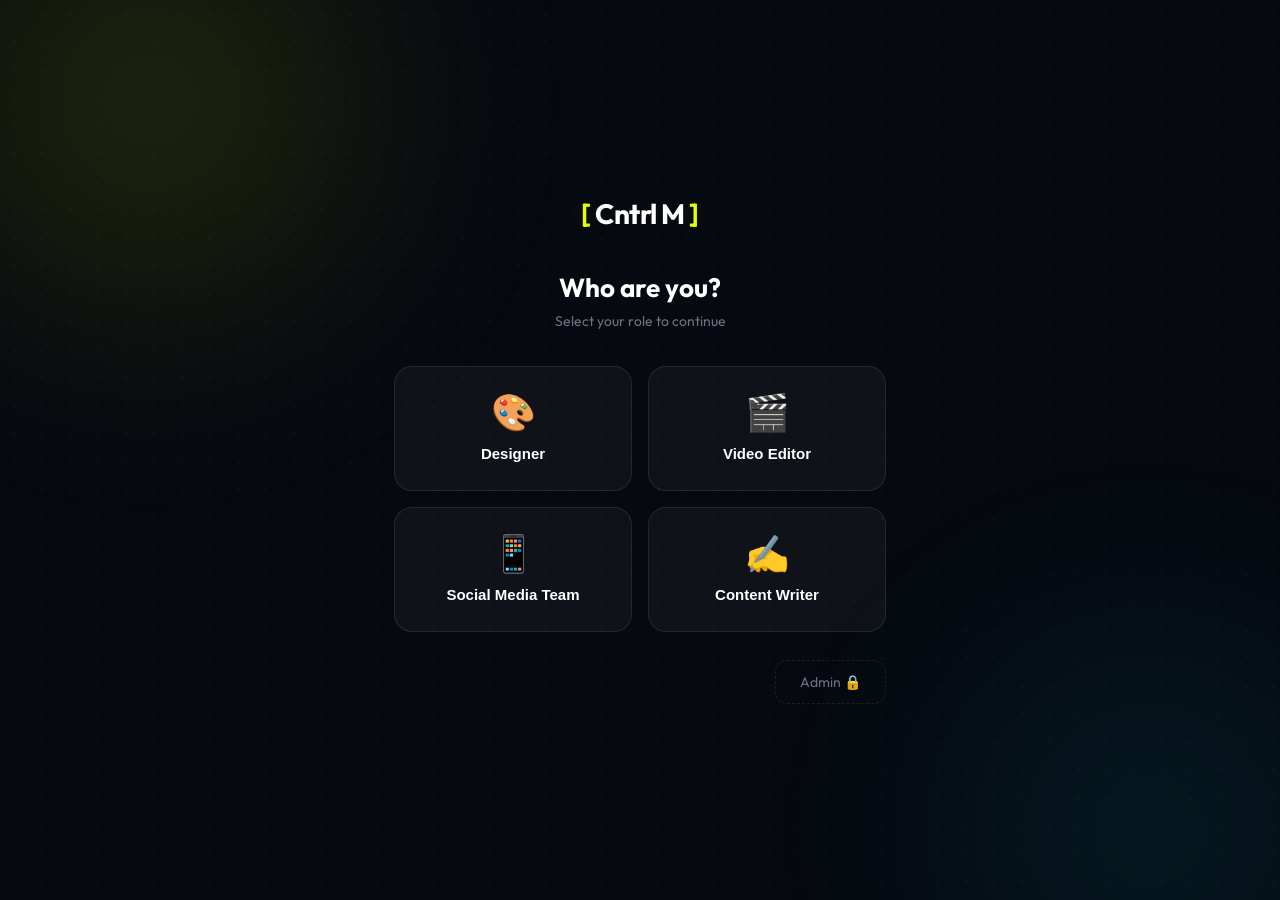
<file: login.html>
<!DOCTYPE html>
<html lang="en">
<head>
  <meta charset="UTF-8" />
  <meta name="viewport" content="width=device-width, initial-scale=1.0" />
  <title>Cntrl M — Login</title>
  <meta name="description" content="Cntrl M internal team login portal." />
  <link rel="preconnect" href="https://fonts.googleapis.com" />
  <link rel="preconnect" href="https://fonts.gstatic.com" crossorigin />
  <link href="https://fonts.googleapis.com/css2?family=Outfit:wght@300;400;500;600;700&display=swap" rel="stylesheet" />
  <style>
    :root {
      --primary: #E6FF00;
      --bg:      #060910;
      --card:    rgba(255,255,255,0.04);
      --border:  rgba(255,255,255,0.09);
      --border-accent: rgba(230,255,0,0.35);
      --text:    #ffffff;
      --muted:   #6b7280;
      --error:   #ff4757;
      --radius:  18px;
      --glow:    0 0 24px rgba(230,255,0,0.18);
      --transition: all 0.35s cubic-bezier(0.23, 1, 0.32, 1);
    }

    *, *::before, *::after { margin: 0; padding: 0; box-sizing: border-box; }

    body {
      font-family: 'Outfit', sans-serif;
      background: var(--bg);
      color: var(--text);
      min-height: 100vh;
      display: flex;
      align-items: center;
      justify-content: center;
      overflow: hidden;
      position: relative;
    }

    /* ── BACKGROUND BLOBS ── */
    .bg-blob {
      position: fixed;
      border-radius: 50%;
      filter: blur(120px);
      opacity: 0.18;
      pointer-events: none;
      animation: blobDrift 12s ease-in-out infinite alternate;
    }
    .bg-blob-1 {
      width: 600px; height: 600px;
      background: radial-gradient(circle, #E6FF00, transparent 70%);
      top: -200px; left: -150px;
      animation-delay: 0s;
    }
    .bg-blob-2 {
      width: 500px; height: 500px;
      background: radial-gradient(circle, #00bcd4, transparent 70%);
      bottom: -180px; right: -120px;
      animation-delay: -5s;
    }
    @keyframes blobDrift {
      from { transform: translate(0, 0) scale(1); }
      to   { transform: translate(40px, 30px) scale(1.08); }
    }

    /* ── GRID DOTS ── */
    body::before {
      content: '';
      position: fixed;
      inset: 0;
      background-image: radial-gradient(rgba(255,255,255,0.04) 1px, transparent 1px);
      background-size: 28px 28px;
      pointer-events: none;
    }

    /* ── SCREENS WRAPPER ── */
    .login-wrapper {
      width: 100%;
      max-width: 540px;
      padding: 24px;
      position: relative;
      z-index: 10;
    }

    /* ── LOGO ── */
    .logo {
      text-align: center;
      font-size: 28px;
      font-weight: 700;
      letter-spacing: -0.5px;
      margin-bottom: 40px;
      opacity: 0;
      animation: fadeUp 0.6s 0.1s forwards;
    }
    .logo .bracket { color: var(--primary); text-shadow: var(--glow); }

    /* ── SCREEN ── */
    .screen {
      display: none;
      flex-direction: column;
      align-items: center;
      animation: fadeUp 0.4s forwards;
    }
    .screen.active { display: flex; }

    @keyframes fadeUp {
      from { opacity: 0; transform: translateY(20px); }
      to   { opacity: 1; transform: translateY(0); }
    }
    @keyframes fadeOut {
      from { opacity: 1; transform: translateY(0); }
      to   { opacity: 0; transform: translateY(-16px); }
    }

    .screen-title {
      font-size: 26px;
      font-weight: 700;
      text-align: center;
      margin-bottom: 8px;
    }
    .screen-sub {
      color: var(--muted);
      font-size: 14px;
      text-align: center;
      margin-bottom: 36px;
    }

    /* ── ROLE GRID ── */
    .role-grid {
      display: grid;
      grid-template-columns: 1fr 1fr;
      gap: 16px;
      width: 100%;
      margin-bottom: 28px;
    }

    .role-card {
      background: var(--card);
      border: 1px solid var(--border);
      border-radius: var(--radius);
      padding: 28px 20px;
      display: flex;
      flex-direction: column;
      align-items: center;
      gap: 14px;
      cursor: pointer;
      transition: var(--transition);
      position: relative;
      overflow: hidden;
    }
    .role-card::before {
      content: '';
      position: absolute;
      inset: 0;
      background: radial-gradient(circle at var(--mx, 50%) var(--my, 50%), rgba(230,255,0,0.06) 0%, transparent 70%);
      opacity: 0;
      transition: opacity 0.3s;
    }
    .role-card:hover::before { opacity: 1; }
    .role-card:hover {
      border-color: var(--border-accent);
      transform: translateY(-4px);
      box-shadow: 0 16px 40px rgba(0,0,0,0.4), var(--glow);
    }
    .role-card:active { transform: scale(0.97); }

    .role-icon { font-size: 36px; line-height: 1; }
    .role-label {
      font-size: 15px;
      font-weight: 600;
      color: var(--text);
    }

    /* ── ADMIN BTN ── */
    .admin-btn {
      background: transparent;
      border: 1px dashed var(--border);
      border-radius: 12px;
      padding: 12px 24px;
      color: var(--muted);
      font-family: 'Outfit', sans-serif;
      font-size: 14px;
      cursor: pointer;
      transition: var(--transition);
      align-self: flex-end;
    }
    .admin-btn:hover { border-color: var(--border-accent); color: var(--primary); }

    /* ── BACK BTN ── */
    .back-btn {
      align-self: flex-start;
      background: transparent;
      border: none;
      color: var(--muted);
      font-family: 'Outfit', sans-serif;
      font-size: 14px;
      cursor: pointer;
      display: flex;
      align-items: center;
      gap: 6px;
      margin-bottom: 28px;
      padding: 6px 0;
      transition: var(--transition);
    }
    .back-btn:hover { color: var(--text); }
    .back-arrow { font-size: 18px; line-height: 1; }

    /* ── NAME GRID ── */
    .name-grid {
      display: grid;
      grid-template-columns: repeat(auto-fill, minmax(130px, 1fr));
      gap: 14px;
      width: 100%;
      margin-bottom: 28px;
    }

    .name-card {
      background: var(--card);
      border: 1px solid var(--border);
      border-radius: var(--radius);
      padding: 22px 16px;
      display: flex;
      flex-direction: column;
      align-items: center;
      gap: 12px;
      cursor: pointer;
      transition: var(--transition);
    }
    .name-card:hover {
      border-color: var(--border-accent);
      transform: translateY(-3px);
      box-shadow: 0 12px 32px rgba(0,0,0,0.35);
    }
    .name-card:active { transform: scale(0.96); }

    .name-avatar {
      width: 48px;
      height: 48px;
      border-radius: 50%;
      background: linear-gradient(135deg, rgba(230,255,0,0.15), rgba(230,255,0,0.05));
      border: 1px solid var(--border-accent);
      display: flex;
      align-items: center;
      justify-content: center;
      font-size: 18px;
      font-weight: 700;
      color: var(--primary);
    }
    .name-label {
      font-size: 14px;
      font-weight: 600;
    }

    /* ── PASSWORD MODAL OVERLAY ── */
    .pw-overlay {
      position: fixed;
      inset: 0;
      background: rgba(0,0,0,0.65);
      backdrop-filter: blur(8px);
      display: flex;
      align-items: center;
      justify-content: center;
      z-index: 100;
      opacity: 0;
      pointer-events: none;
      transition: opacity 0.3s;
    }
    .pw-overlay.open {
      opacity: 1;
      pointer-events: all;
    }

    .pw-card {
      background: rgba(12, 16, 24, 0.95);
      border: 1px solid var(--border);
      border-radius: 24px;
      padding: 40px 36px;
      width: 100%;
      max-width: 360px;
      text-align: center;
      position: relative;
      transform: scale(0.94) translateY(16px);
      transition: transform 0.35s cubic-bezier(0.23, 1, 0.32, 1);
      box-shadow: 0 32px 80px rgba(0,0,0,0.6);
    }
    .pw-overlay.open .pw-card {
      transform: scale(1) translateY(0);
    }

    .pw-close {
      position: absolute;
      top: 16px;
      right: 16px;
      background: rgba(255,255,255,0.06);
      border: none;
      width: 32px;
      height: 32px;
      border-radius: 50%;
      cursor: pointer;
      color: var(--muted);
      font-size: 18px;
      display: flex;
      align-items: center;
      justify-content: center;
      transition: var(--transition);
    }
    .pw-close:hover { background: rgba(255,255,255,0.12); color: var(--text); }

    .pw-user-badge {
      display: inline-flex;
      align-items: center;
      gap: 10px;
      background: rgba(230,255,0,0.06);
      border: 1px solid var(--border-accent);
      border-radius: 40px;
      padding: 8px 18px;
      margin-bottom: 24px;
    }
    .pw-user-dot {
      width: 8px; height: 8px;
      background: var(--primary);
      border-radius: 50%;
      box-shadow: var(--glow);
    }
    .pw-user-name {
      font-size: 14px;
      font-weight: 600;
      color: var(--primary);
    }

    .pw-title {
      font-size: 20px;
      font-weight: 700;
      margin-bottom: 6px;
    }
    .pw-sub {
      font-size: 13px;
      color: var(--muted);
      margin-bottom: 28px;
    }

    /* ── INPUT ── */
    .pw-input-wrap {
      position: relative;
      margin-bottom: 8px;
    }
    .pw-input {
      width: 100%;
      background: rgba(255,255,255,0.05);
      border: 1px solid var(--border);
      border-radius: 12px;
      padding: 14px 50px 14px 18px;
      color: var(--text);
      font-family: 'Outfit', sans-serif;
      font-size: 16px;
      outline: none;
      letter-spacing: 2px;
      transition: var(--transition);
    }
    .pw-input:focus {
      border-color: var(--border-accent);
      box-shadow: var(--glow);
    }
    .pw-toggle {
      position: absolute;
      right: 16px;
      top: 50%;
      transform: translateY(-50%);
      background: none;
      border: none;
      color: var(--muted);
      cursor: pointer;
      font-size: 18px;
      transition: color 0.2s;
    }
    .pw-toggle:hover { color: var(--text); }

    /* ── ERROR ── */
    .pw-error {
      color: var(--error);
      font-size: 13px;
      min-height: 20px;
      margin-bottom: 16px;
      display: flex;
      align-items: center;
      justify-content: center;
      gap: 6px;
      opacity: 0;
      transition: opacity 0.25s;
    }
    .pw-error.show { opacity: 1; }

    /* ── SUBMIT BTN ── */
    .pw-submit {
      width: 100%;
      background: var(--primary);
      color: #060910;
      border: none;
      border-radius: 12px;
      padding: 14px;
      font-family: 'Outfit', sans-serif;
      font-size: 16px;
      font-weight: 700;
      cursor: pointer;
      transition: var(--transition);
      display: flex;
      align-items: center;
      justify-content: center;
      gap: 8px;
    }
    .pw-submit:hover {
      transform: translateY(-2px);
      box-shadow: 0 8px 32px rgba(230,255,0,0.3);
    }
    .pw-submit:active { transform: scale(0.98); }

    /* ── SHAKE ANIMATION ── */
    @keyframes shake {
      0%, 100% { transform: translateX(0); }
      20%       { transform: translateX(-8px); }
      40%       { transform: translateX(8px); }
      60%       { transform: translateX(-5px); }
      80%       { transform: translateX(5px); }
    }
    .shake { animation: shake 0.4s ease; }

    /* ── SUCCESS FLASH ── */
    .success-overlay {
      position: fixed;
      inset: 0;
      background: rgba(230,255,0,0.06);
      display: flex;
      align-items: center;
      justify-content: center;
      flex-direction: column;
      gap: 16px;
      z-index: 200;
      opacity: 0;
      pointer-events: none;
      transition: opacity 0.4s;
    }
    .success-overlay.show { opacity: 1; pointer-events: all; }
    .success-icon {
      font-size: 64px;
      animation: popIn 0.5s cubic-bezier(0.175, 0.885, 0.32, 1.275) forwards;
    }
    .success-text {
      font-size: 20px;
      font-weight: 600;
      color: var(--primary);
    }
    @keyframes popIn {
      from { transform: scale(0); opacity: 0; }
      to   { transform: scale(1); opacity: 1; }
    }

    /* ── CURRENT ROLE LABEL ── */
    .role-crumb {
      display: inline-flex;
      align-items: center;
      gap: 8px;
      background: rgba(255,255,255,0.04);
      border: 1px solid var(--border);
      border-radius: 20px;
      padding: 6px 16px;
      font-size: 13px;
      color: var(--muted);
      margin-bottom: 28px;
    }
    .role-crumb-icon { font-size: 16px; }
  </style>
</head>
<body>

  <!-- Background -->
  <div class="bg-blob bg-blob-1"></div>
  <div class="bg-blob bg-blob-2"></div>

  <!-- Success overlay -->
  <div class="success-overlay" id="successOverlay">
    <div class="success-icon">✅</div>
    <div class="success-text" id="successText">Logging in...</div>
  </div>

  <!-- Password Modal -->
  <div class="pw-overlay" id="pwOverlay">
    <div class="pw-card" id="pwCard">
      <button class="pw-close" id="pwClose">✕</button>

      <div class="pw-user-badge">
        <div class="pw-user-dot"></div>
        <span class="pw-user-name" id="pwUserName">—</span>
      </div>

      <div class="pw-title">Enter your password</div>
      <div class="pw-sub" id="pwSubText">Logging in as <strong id="pwUserLabel">—</strong></div>

      <form id="pwForm" autocomplete="off">
        <div class="pw-input-wrap">
          <input
            class="pw-input"
            type="password"
            id="pwInput"
            placeholder="••••••••"
            autocomplete="new-password"
            required
          />
          <button type="button" class="pw-toggle" id="pwToggle" tabindex="-1">👁</button>
        </div>
        <div class="pw-error" id="pwError">
          <span>⚠</span> <span id="pwErrorText">Incorrect password. Try again.</span>
        </div>
        <button type="submit" class="pw-submit">
          <span>Sign In</span>
          <span>→</span>
        </button>
      </form>
    </div>
  </div>

  <!-- Main Login Wrapper -->
  <div class="login-wrapper">
    <div class="logo">
      <span class="bracket">[</span> Cntrl M <span class="bracket">]</span>
    </div>

    <!-- ── SCREEN 1: ROLE SELECTION ── -->
    <div class="screen active" id="screenRole">
      <div class="screen-title">Who are you?</div>
      <div class="screen-sub">Select your role to continue</div>

      <div class="role-grid">
        <button class="role-card" onclick="selectRole('designer', 'Designer', '🎨')" id="btn-designer">
          <span class="role-icon">🎨</span>
          <span class="role-label">Designer</span>
        </button>
        <button class="role-card" onclick="selectRole('video', 'Video Editor', '🎬')" id="btn-video">
          <span class="role-icon">🎬</span>
          <span class="role-label">Video Editor</span>
        </button>
        <button class="role-card" onclick="selectRole('social', 'Social Media Team', '📱')" id="btn-social">
          <span class="role-icon">📱</span>
          <span class="role-label">Social Media Team</span>
        </button>
        <button class="role-card" onclick="selectRole('content', 'Content Writer', '✍️')" id="btn-content">
          <span class="role-icon">✍️</span>
          <span class="role-label">Content Writer</span>
        </button>
      </div>

      <button class="admin-btn" onclick="openAdminModal()" id="btn-admin">
        Admin 🔒
      </button>
    </div>

    <!-- ── SCREEN 2: NAME SELECTION ── -->
    <div class="screen" id="screenName">
      <button class="back-btn" onclick="goBack()" id="backBtn">
        <span class="back-arrow">←</span>
        <span>Back</span>
      </button>

      <div class="role-crumb">
        <span class="role-crumb-icon" id="roleCrumbIcon"></span>
        <span id="roleCrumbLabel">Role</span>
      </div>

      <div class="screen-title">Select your profile</div>
      <div class="screen-sub">Choose your name to proceed</div>

      <div class="name-grid" id="nameGrid">
        <!-- injected by JS -->
      </div>
    </div>
  </div>

  <script>
    // ══════════════════════════════════════════
    // USER DATABASE — STRICT PASSWORD MAPPING
    // ══════════════════════════════════════════
    const USERS = {
      designer: [
        { id: 'usr_neha',   name: 'Neha',   password: 'neha123'   },
        { id: 'usr_agney',  name: 'Agney',  password: 'agney123'  },
        { id: 'usr_nived',  name: 'Nived',  password: 'nived123'  },
      ],
      video: [
        { id: 'usr_sijin',  name: 'Sijin',  password: 'sijin123'  },
        { id: 'usr_shawn',  name: 'Shawn',  password: 'shawn123'  },
        { id: 'usr_adil',   name: 'Adil',   password: 'adil123'   },
        { id: 'usr_hari',   name: 'Hari',   password: 'hari123'   },
        { id: 'usr_abhay',  name: 'Abhay',  password: 'abhay123'  },
      ],
      social: [
        { id: 'usr_megha',   name: 'Megha',   password: 'megha123'   },
        { id: 'usr_christi', name: 'Christi', password: 'christi123' },
      ],
      content: [
        { id: 'usr_dilna', name: 'Dilna', password: 'mango123' },
      ],
      admin: { id: 'usr_admin', name: 'Admin', password: 'avocado123' }
    };

    const ROLE_LABELS = {
      designer: 'Designer',
      video:    'Video Editor',
      social:   'Social Media Team',
      content:  'Content Writer'
    };
    const ROLE_ICONS = {
      designer: '🎨',
      video:    '🎬',
      social:   '📱',
      content:  '✍️'
    };

    // ── State ──
    let selectedUser    = null;  // { id, name, password, role }
    let currentRole     = null;

    // ══════════════════════════════════════════
    // MOUSE GLOW FOR ROLE CARDS
    // ══════════════════════════════════════════
    document.addEventListener('mousemove', (e) => {
      document.querySelectorAll('.role-card').forEach(card => {
        const r = card.getBoundingClientRect();
        const x = ((e.clientX - r.left) / r.width)  * 100;
        const y = ((e.clientY - r.top)  / r.height) * 100;
        card.style.setProperty('--mx', `${x}%`);
        card.style.setProperty('--my', `${y}%`);
      });
    });

    // ══════════════════════════════════════════
    // SCREEN TRANSITIONS
    // ══════════════════════════════════════════
    function showScreen(toId) {
      const all = document.querySelectorAll('.screen');
      const next = document.getElementById(toId);

      all.forEach(s => {
        if (s.classList.contains('active') && s !== next) {
          s.style.animation = 'fadeOut 0.3s forwards';
          setTimeout(() => {
            s.classList.remove('active');
            s.style.animation = '';
          }, 280);
        }
      });

      setTimeout(() => {
        next.style.animation = '';
        next.classList.add('active');
        void next.offsetWidth; // reflow
        next.style.animation = 'fadeUp 0.4s forwards';
      }, 150);
    }

    // ══════════════════════════════════════════
    // STEP 1: SELECT ROLE
    // ══════════════════════════════════════════
    function selectRole(role, label, icon) {
      currentRole = role;

      // Update breadcrumb
      document.getElementById('roleCrumbIcon').textContent  = icon;
      document.getElementById('roleCrumbLabel').textContent = label;

      // Populate name grid
      const grid  = document.getElementById('nameGrid');
      grid.innerHTML = '';
      const users = USERS[role];

      users.forEach(user => {
        const card = document.createElement('button');
        card.className = 'name-card';
        card.id = `btn-user-${user.id}`;
        card.innerHTML = `
          <div class="name-avatar">${user.name.charAt(0).toUpperCase()}</div>
          <span class="name-label">${user.name}</span>
        `;
        card.addEventListener('click', () => selectUser(user, role));
        grid.appendChild(card);
      });

      showScreen('screenName');
    }

    function goBack() {
      showScreen('screenRole');
      selectedUser = null;
      currentRole  = null;
    }

    // ══════════════════════════════════════════
    // STEP 2: SELECT USER → OPEN PW MODAL
    // ══════════════════════════════════════════
    function selectUser(user, role) {
      // Bind the exact user object (with their specific password)
      selectedUser = { ...user, role };
      openPasswordModal(user.name, false);
    }

    // ══════════════════════════════════════════
    // ADMIN FLOW
    // ══════════════════════════════════════════
    function openAdminModal() {
      selectedUser = { ...USERS.admin, role: 'admin' };
      openPasswordModal('Admin', true);
    }

    // ══════════════════════════════════════════
    // PASSWORD MODAL
    // ══════════════════════════════════════════
    const pwOverlay = document.getElementById('pwOverlay');
    const pwInput   = document.getElementById('pwInput');
    const pwError   = document.getElementById('pwError');
    const pwForm    = document.getElementById('pwForm');

    function openPasswordModal(userName, isAdmin) {
      document.getElementById('pwUserName').textContent  = userName;
      document.getElementById('pwUserLabel').textContent = userName;

      pwInput.value = '';
      pwError.classList.remove('show');
      pwInput.type = 'password';
      document.getElementById('pwToggle').textContent = '👁';

      pwOverlay.classList.add('open');

      requestAnimationFrame(() => {
        setTimeout(() => pwInput.focus(), 200);
      });
    }

    function closePwModal() {
      pwOverlay.classList.remove('open');
      selectedUser = null;
    }

    document.getElementById('pwClose').addEventListener('click', closePwModal);

    // Close on backdrop click
    pwOverlay.addEventListener('click', (e) => {
      if (e.target === pwOverlay) closePwModal();
    });

    // Toggle password visibility
    document.getElementById('pwToggle').addEventListener('click', () => {
      const isText = pwInput.type === 'text';
      pwInput.type = isText ? 'password' : 'text';
      document.getElementById('pwToggle').textContent = isText ? '👁' : '🙈';
    });

    // ══════════════════════════════════════════
    // PASSWORD SUBMIT — STRICT VALIDATION
    // ══════════════════════════════════════════
    pwForm.addEventListener('submit', (e) => {
      e.preventDefault();

      if (!selectedUser) return;

      const entered         = pwInput.value;
      const correctPassword = selectedUser.password;

      // STRICT: compare entered against THIS specific user's password only
      if (entered === correctPassword) {
        // ── SUCCESS ──
        pwError.classList.remove('show');
        pwOverlay.classList.remove('open');
        triggerSuccess(selectedUser.name, selectedUser.role);
      } else {
        // ── FAIL ──
        document.getElementById('pwErrorText').textContent = 'Incorrect password. Try again.';
        pwError.classList.add('show');
        pwInput.value = '';

        // Shake the card
        const card = document.getElementById('pwCard');
        card.classList.remove('shake');
        void card.offsetWidth;
        card.classList.add('shake');
        setTimeout(() => card.classList.remove('shake'), 500);

        // Refocus
        setTimeout(() => pwInput.focus(), 100);
      }
    });

    // ══════════════════════════════════════════
    // SUCCESS → REDIRECT TO DASHBOARD
    // ══════════════════════════════════════════
    function triggerSuccess(name, role) {
      const overlay = document.getElementById('successOverlay');
      document.getElementById('successText').textContent = `Logging in as ${name}…`;
      overlay.classList.add('show');

      // Store session for dashboard to pick up
      sessionStorage.setItem('cm_user_id',   selectedUser.id);
      sessionStorage.setItem('cm_user_name', name);
      sessionStorage.setItem('cm_user_role', role);

      setTimeout(() => {
        window.location.href = 'index.html';
      }, 1200);
    }
  </script>
</body>
</html>
</file>
